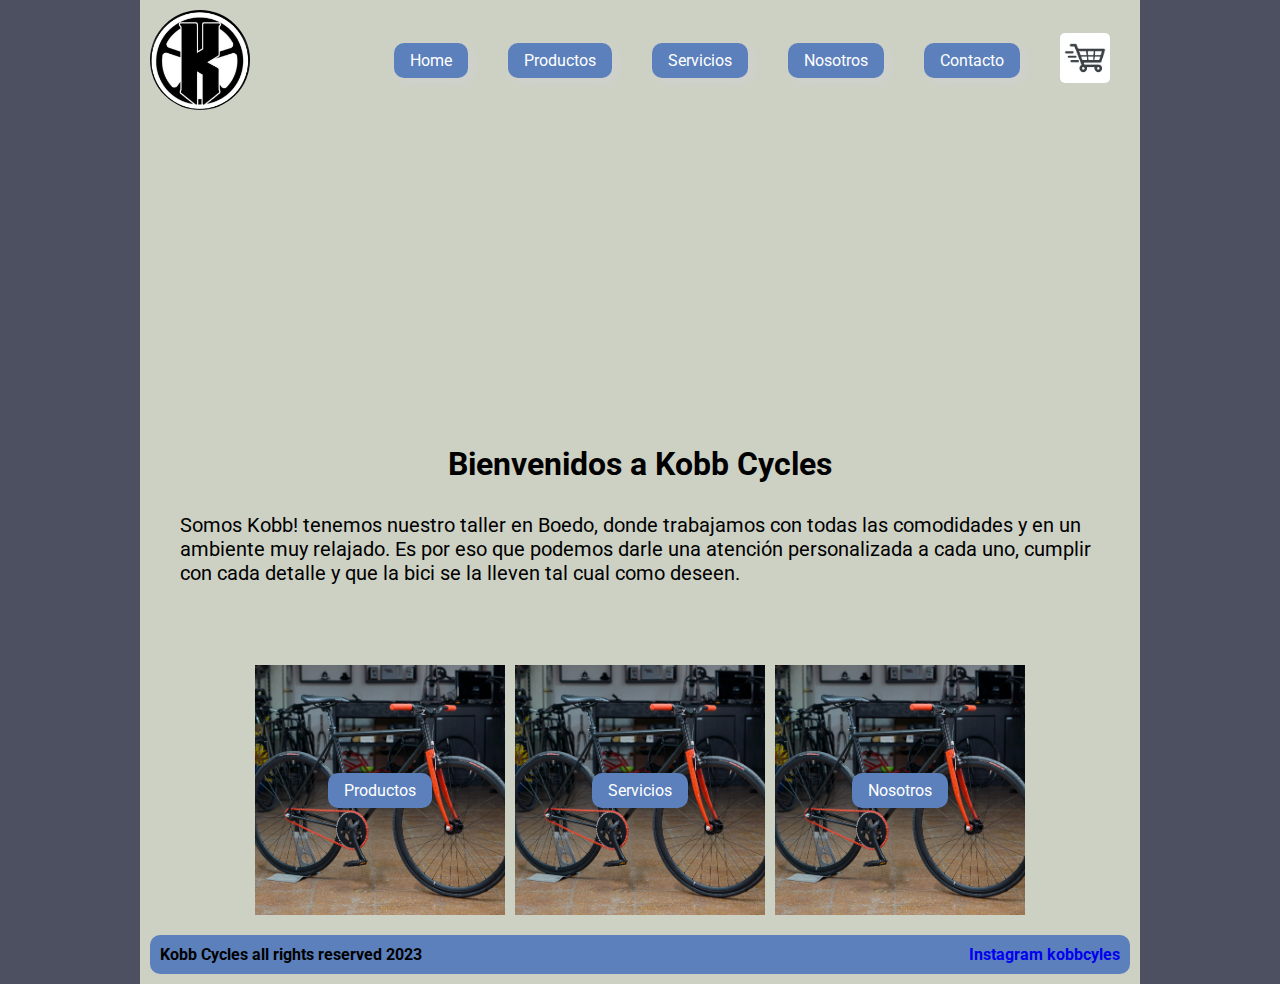
<file: index.html>
<!DOCTYPE html>
<html lang="en">
  <head>
    <meta charset="UTF-8" />
    <meta http-equiv="X-UA-Compatible" content="IE=edge" />
    <meta name="viewport" content="width=device-width, initial-scale=1.0" />
    <link rel="stylesheet" href="./css/style.css" />
    <link rel="preconnect" href="https://fonts.googleapis.com" />
    <link rel="preconnect" href="https://fonts.gstatic.com" crossorigin />
    <link
      href="https://fonts.googleapis.com/css2?family=Roboto:wght@400;700&display=swap"
      rel="stylesheet"
    />

    <title>Kobb Cycles</title>
    <link rel="icon" type="image/x-icon" href="./img/favicon-32x32.png" />
  </head>

  <body class="body">
    <div class="container-body">
      <header>
        <nav class="nav">
          <img class="logo" src="./img/kobb.png" alt="" />
          <ul class="menu">
            <a href="index.html">
              <li class="item">Home</li>
            </a>
            <a href="./pages/productos.html">
              <li class="item">Productos</li>
            </a>
            <a href="./pages/servicios.html">
              <li class="item">Servicios</li>
            </a>
            <a href="./pages/nosotros.html">
              <li class="item">Nosotros</li>
            </a>
            <a href="./pages/contacto.html">
              <li class="item">Contacto</li>
            </a>
            <a href="/pages/carrito.html" class="carrito-img">
              <li>
                <img
                  class="imagen-carrito"
                  src="./img/icono-carrito-compras-rapido_414847-513.avif"
                  alt=""
                />
              </li>
            </a>
          </ul>
        </nav>
        <iframe
          class="home-video"
          width="560"
          height="315"
          src="https://www.youtube.com/embed/xW2S3-eeb5s?autoplay=1&mute=1"
          title="YouTube video player"
          frameborder="0"
          allow="accelerometer; autoplay; clipboard-write; encrypted-media; gyroscope; picture-in-picture; web-share"
          allowfullscreen
        ></iframe>
      </header>

      <main class="main-container">
        <h1 class="main-title">Bienvenidos a Kobb Cycles</h1>
        <p class="main-text">
          Somos Kobb! tenemos nuestro taller en Boedo, donde trabajamos con
          todas las comodidades y en un ambiente muy relajado. Es por eso que
          podemos darle una atención personalizada a cada uno, cumplir con cada
          detalle y que la bici se la lleven tal cual como deseen.
        </p>

        <section class="cards">
          <div class="card">
            <a href="./pages/productos.html" class="card-item">
              <li>Productos</li>
            </a>
          </div>
          <div class="card">
            <a href="./pages/servicios.html" class="card-item">
              <li>Servicios</li>
            </a>
          </div>
          <div class="card">
            <a href="./pages/nosotros.html" class="card-item">
              <li>Nosotros</li>
            </a>
          </div>
        </section>
      </main>

      <footer class="footer">
        <p>Kobb Cycles all rights reserved 2023</p>
        <a target="_blank" href="https://www.instagram.com/kobb.cycles/?hl=es">
          <p>Instagram kobbcyles</p>
        </a>
      </footer>
    </div>
  </body>
  <!-- <script src="./js/script.js"></script> -->
</html>
</file>
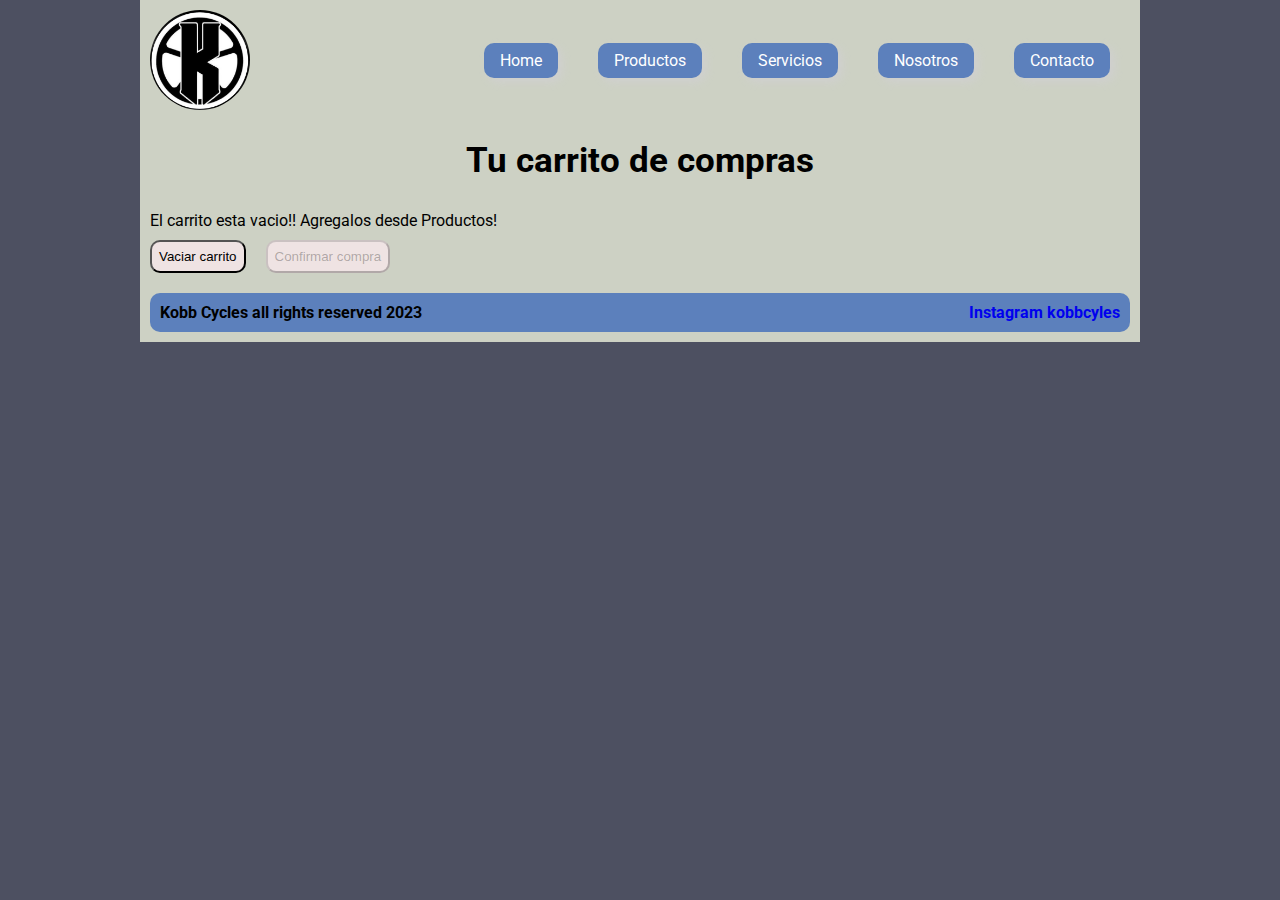
<file: pages/carrito.html>
<!DOCTYPE html>
<html lang="en">
  <head>
    <meta charset="UTF-8" />
    <meta http-equiv="X-UA-Compatible" content="IE=edge" />
    <meta name="viewport" content="width=device-width, initial-scale=1.0" />
    <link rel="stylesheet" href="../css/style.css" />
    <link rel="preconnect" href="https://fonts.googleapis.com" />
    <link rel="preconnect" href="https://fonts.gstatic.com" crossorigin />
    <link
      href="https://fonts.googleapis.com/css2?family=Roboto:wght@400;700&display=swap"
      rel="stylesheet"
    />
    <title>Kobb Cycles</title>
    <link rel="icon" type="image/x-icon" href="../img/favicon-32x32.png" />
  </head>

  <body class="body">
    <div class="container-body">
      <header>
        <nav class="nav">
          <img class="logo" src="../img/kobb.png" alt="" />
          <ul class="menu">
            <a href="../index.html">
              <li class="item">Home</li>
            </a>
            <a href="./productos.html">
              <li class="item">Productos</li>
            </a>
            <a href="./servicios.html">
              <li class="item">Servicios</li>
            </a>
            <a href="./nosotros.html">
              <li class="item">Nosotros</li>
            </a>
            <a href="./contacto.html">
              <li class="item">Contacto</li>
            </a>
          </ul>
        </nav>
      </header>
      <main class="main-carrito">
        <section class="descripcion">
          <h2>Tu carrito de compras</h2>
        </section>
        <div id="carrito" class="carrito"></div>
        <div class="botones-carrito">
          <button class="boton-carrito" id="clear">Vaciar carrito</button>
          <button class="boton-carrito" id="confirm">Confirmar compra</button>
        </div>
      </main>

      <footer class="footer">
        <p>Kobb Cycles all rights reserved 2023</p>
        <a target="_blank" href="https://www.instagram.com/kobb.cycles/?hl=es">
          <p>Instagram kobbcyles</p>
        </a>
      </footer>
    </div>
  </body>
  <script src="../js/script.js"></script>
  <script src="../js/carrito.js"></script>
</html>
</file>
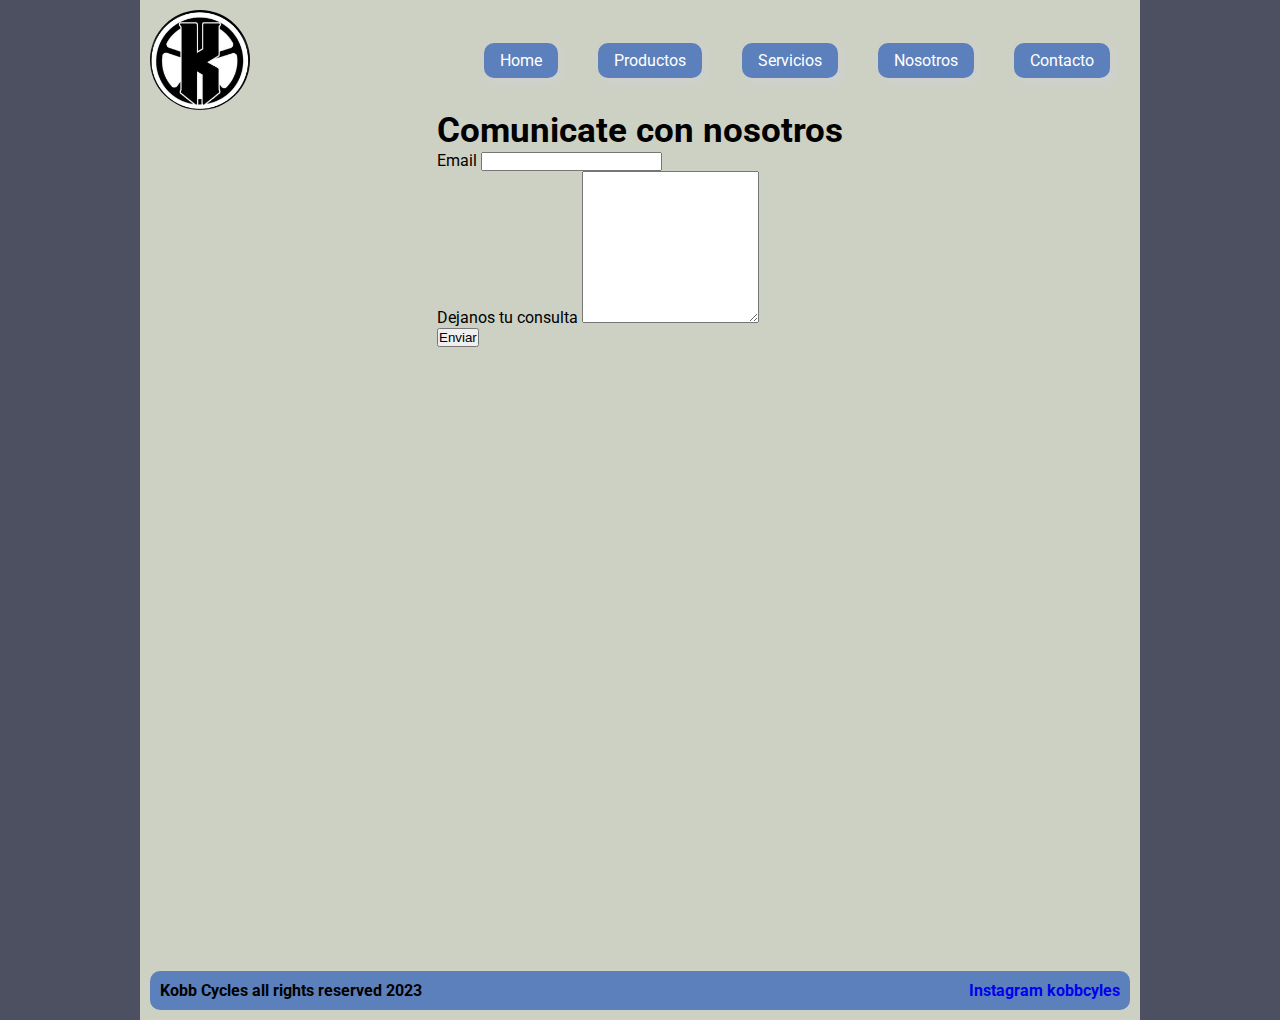
<file: pages/contacto.html>
<!DOCTYPE html>
<html lang="en">
  <head>
    <meta charset="UTF-8" />
    <meta http-equiv="X-UA-Compatible" content="IE=edge" />
    <meta name="viewport" content="width=device-width, initial-scale=1.0" />
    <link rel="stylesheet" href="../css/style.css" />
    <link rel="preconnect" href="https://fonts.googleapis.com" />
    <link rel="preconnect" href="https://fonts.gstatic.com" crossorigin />
    <link
      href="https://fonts.googleapis.com/css2?family=Roboto:wght@400;700&display=swap"
      rel="stylesheet"
    />
    <link
      href="https://cdn.jsdelivr.net/npm/bootstrap@5.3.1/dist/css/bootstrap.min.css"
      rel="stylesheet"
      integrity="sha384-4bw+/aepP/YC94hEpVNVgiZdgIC5+VKNBQNGCHeKRQN+PtmoHDEXuppvnDJzQIu9"
      crossorigin="anonymous"
    />
    <script
      src="https://cdn.jsdelivr.net/npm/bootstrap@5.3.1/dist/js/bootstrap.bundle.min.js"
      integrity="sha384-HwwvtgBNo3bZJJLYd8oVXjrBZt8cqVSpeBNS5n7C8IVInixGAoxmnlMuBnhbgrkm"
      crossorigin="anonymous"
    ></script>
    <title>Kobb Cycles</title>
    <link rel="icon" type="image/x-icon" href="../img/favicon-32x32.png" />
  </head>

  <body class="body">
    <div class="container-body">
      <header>
        <nav class="nav">
          <img class="logo" src="../img/kobb.png" alt="" />
          <ul class="menu">
            <a href="../index.html">
              <li class="item">Home</li>
            </a>
            <a href="./productos.html">
              <li class="item">Productos</li>
            </a>
            <a href="./servicios.html">
              <li class="item">Servicios</li>
            </a>
            <a href="./nosotros.html">
              <li class="item">Nosotros</li>
            </a>
            <a href="./contacto.html">
              <li class="item">Contacto</li>
            </a>
          </ul>
        </nav>
      </header>

      <main class="container mb-5">
        <div class="row w-100 row-gap-3">
          <div class="col-lg-6">
            <h2>Comunicate con nosotros</h2>
            <form>
              <div class="mb-3">
                <label for="exampleFormControlInput1" class="form-label"
                  >Email</label
                >
                <input
                  type="email"
                  class="form-control"
                  id="exampleFormControlInput1"
                  placeholder=""
                />
              </div>
              <div class="mb-3">
                <label for="exampleFormControlTextarea1" class="form-label"
                  >Dejanos tu consulta</label
                >
                <textarea
                  class="form-control"
                  id="exampleFormControlTextarea1"
                  rows="10"
                ></textarea>
              </div>
              <button type="button" class="btn btn-secondary btn-md">
                Enviar
              </button>
            </form>
          </div>

          <div class="col-lg-6">
            <iframe
              src="https://www.google.com/maps/embed?pb=!1m18!1m12!1m3!1d731.1937508556458!2d-58.421400425117056!3d-34.630739701025426!2m3!1f0!2f0!3f0!3m2!1i1024!2i768!4f13.1!3m3!1m2!1s0x95bccb2f2f80ef87%3A0x84336a42a503e2ec!2sTaller%20De%20Bicicletas%20Kobb!5e0!3m2!1ses!2sar!4v1690398960760!5m2!1ses!2sar"
              width="100%"
              height="600"
              style="border: 0"
              allowfullscreen=""
              loading="lazy"
              referrerpolicy="no-referrer-when-downgrade"
            ></iframe>
          </div>
        </div>
      </main>

      <footer class="footer">
        <p>Kobb Cycles all rights reserved 2023</p>
        <a target="_blank" href="https://www.instagram.com/kobb.cycles/?hl=es">
          <p>Instagram kobbcyles</p>
        </a>
      </footer>
    </div>
  </body>
</html>
</file>
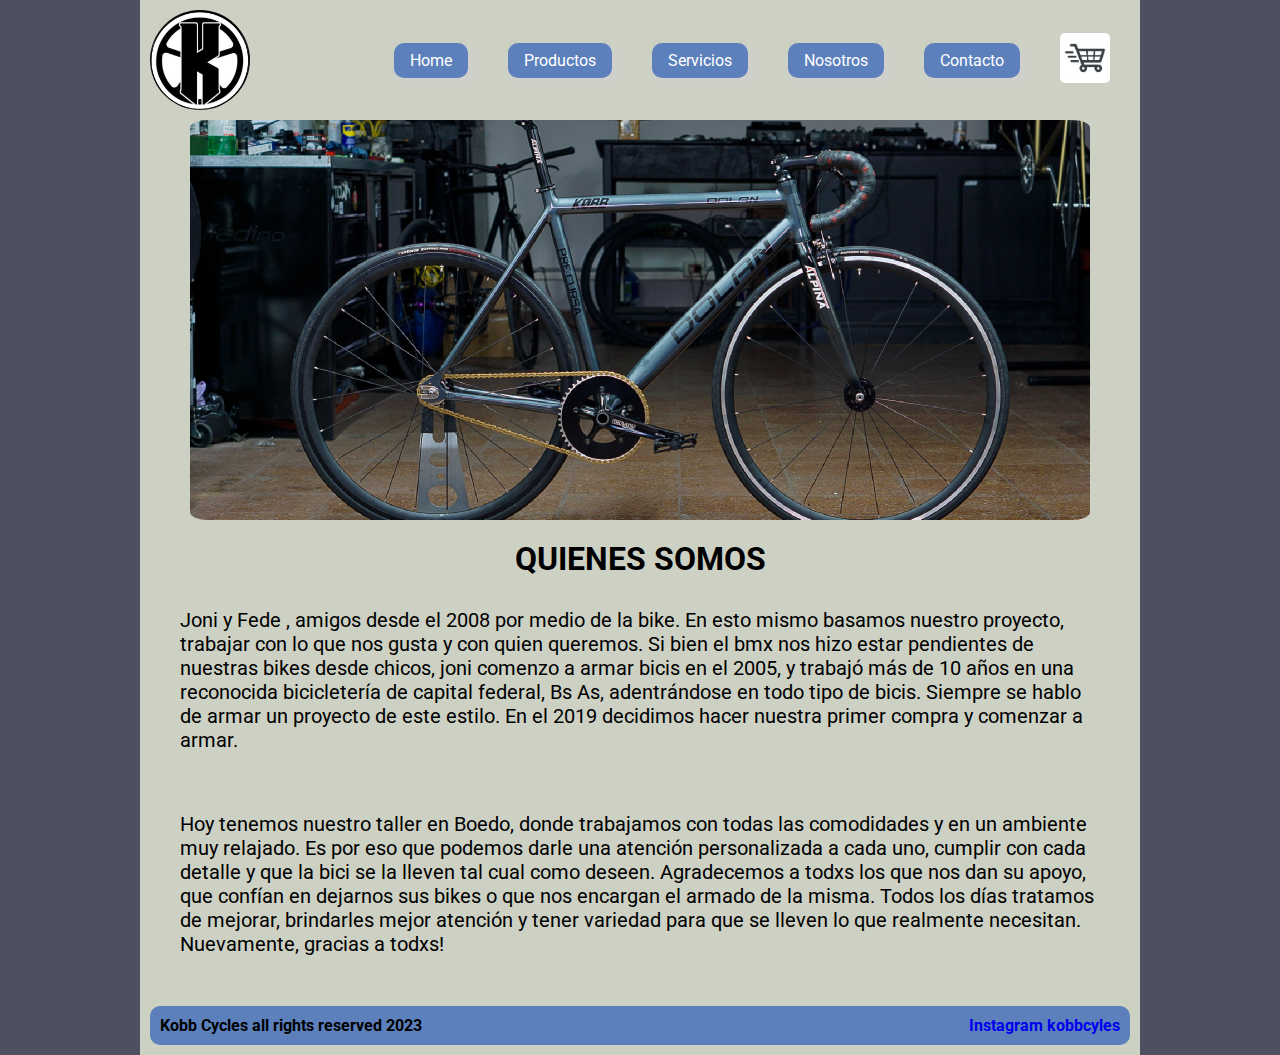
<file: pages/nosotros.html>
<!DOCTYPE html>
<html lang="en">
  <head>
    <meta charset="UTF-8" />
    <meta http-equiv="X-UA-Compatible" content="IE=edge" />
    <meta name="viewport" content="width=device-width, initial-scale=1.0" />
    <link rel="stylesheet" href="../css/style.css" />
    <link rel="preconnect" href="https://fonts.googleapis.com" />
    <link rel="preconnect" href="https://fonts.gstatic.com" crossorigin />
    <link
      href="https://fonts.googleapis.com/css2?family=Roboto:wght@400;700&display=swap"
      rel="stylesheet"
    />
    <title>Kobb Cycles</title>
    <link rel="icon" type="image/x-icon" href="../img/favicon-32x32.png" />
  </head>

  <body class="body">
    <div class="container-body">
      <header>
        <nav class="nav">
          <img class="logo" src="../img/kobb.png" alt="" />
          <ul class="menu">
            <a href="../index.html">
              <li class="item">Home</li>
            </a>
            <a href="./productos.html">
              <li class="item">Productos</li>
            </a>
            <a href="./servicios.html">
              <li class="item">Servicios</li>
            </a>
            <a href="./nosotros.html">
              <li class="item">Nosotros</li>
            </a>
            <a href="./contacto.html">
              <li class="item">Contacto</li>
            </a>
            <a href="/pages/carrito.html" class="carrito-img">
              <li>
                <img
                  class="imagen-carrito"
                  src="../img/icono-carrito-compras-rapido_414847-513.avif"
                  alt=""
                />
              </li>
            </a>
          </ul>
        </nav>

        <img
          class="portada"
          src="../img/Kobb-portada.png"
          alt="Una bicicleta"
        />
      </header>

      <main>
        <div class="main-container">
          <h1 class="main-title">QUIENES SOMOS</h1>
          <p class="main-text">
            Joni y Fede , amigos desde el 2008 por medio de la bike. En esto
            mismo basamos nuestro proyecto, trabajar con lo que nos gusta y con
            quien queremos. Si bien el bmx nos hizo estar pendientes de nuestras
            bikes desde chicos, joni comenzo a armar bicis en el 2005, y trabajó
            más de 10 años en una reconocida bicicletería de capital federal, Bs
            As, adentrándose en todo tipo de bicis. Siempre se hablo de armar un
            proyecto de este estilo. En el 2019 decidimos hacer nuestra primer
            compra y comenzar a armar.
          </p>
          <p class="main-text">
            Hoy tenemos nuestro taller en Boedo, donde trabajamos con todas las
            comodidades y en un ambiente muy relajado. Es por eso que podemos
            darle una atención personalizada a cada uno, cumplir con cada
            detalle y que la bici se la lleven tal cual como deseen. Agradecemos
            a todxs los que nos dan su apoyo, que confían en dejarnos sus bikes
            o que nos encargan el armado de la misma. Todos los días tratamos de
            mejorar, brindarles mejor atención y tener variedad para que se
            lleven lo que realmente necesitan. Nuevamente, gracias a todxs!
          </p>
        </div>
      </main>

      <footer class="footer">
        <p>Kobb Cycles all rights reserved 2023</p>
        <a target="_blank" href="https://www.instagram.com/kobb.cycles/?hl=es">
          <p>Instagram kobbcyles</p>
        </a>
      </footer>
    </div>
  </body>
</html>
</file>
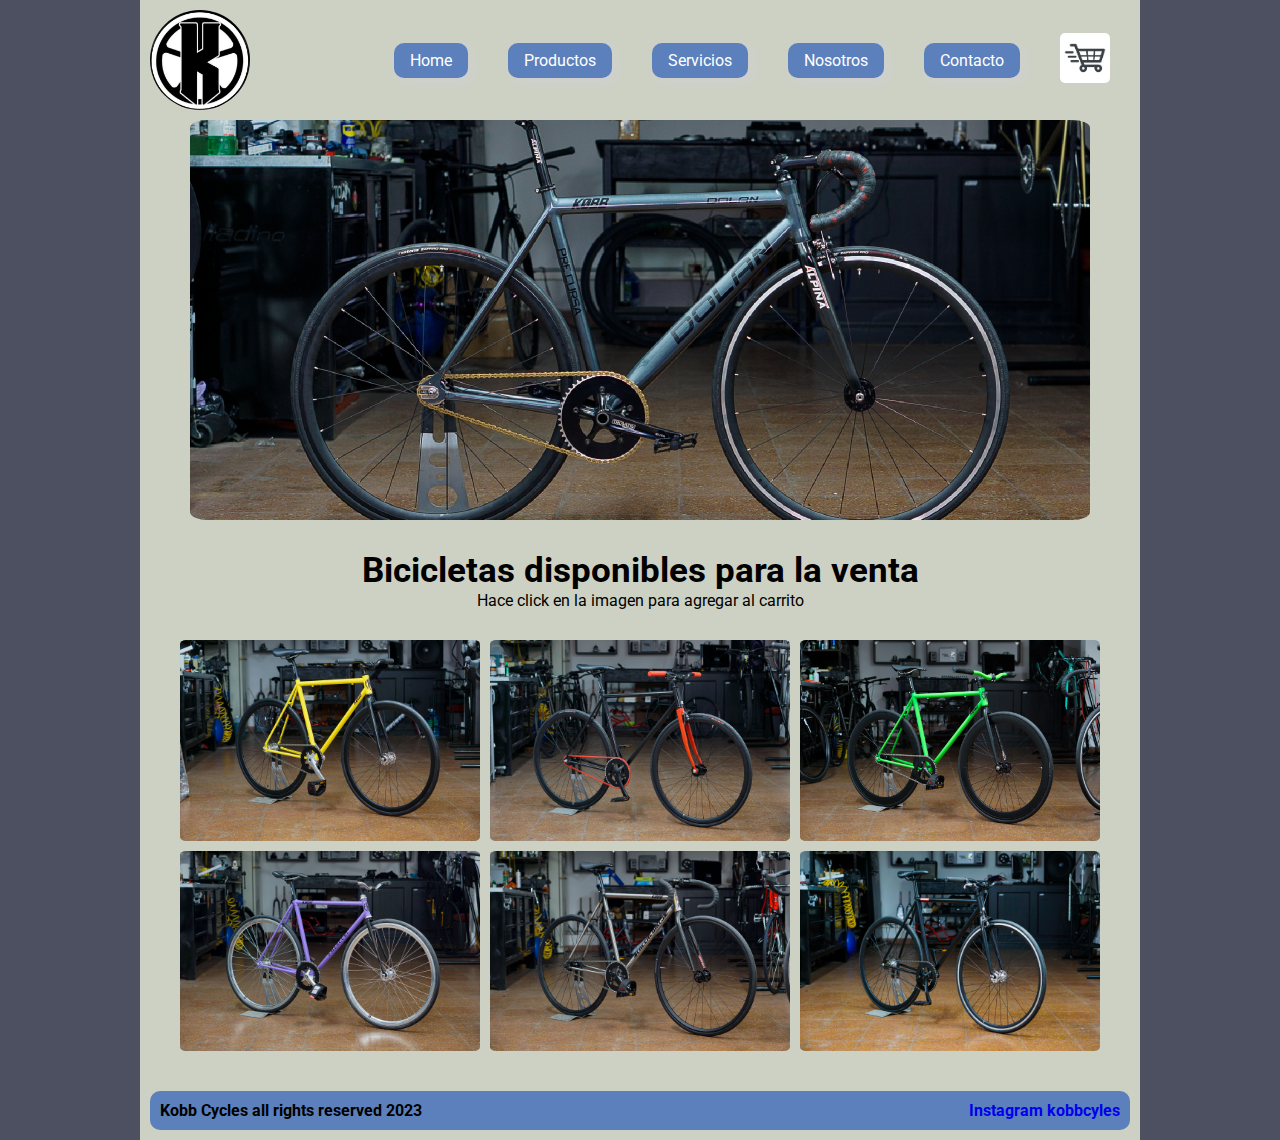
<file: pages/productos.html>
<!DOCTYPE html>
<html lang="en">
  <head>
    <meta charset="UTF-8" />
    <meta http-equiv="X-UA-Compatible" content="IE=edge" />
    <meta name="viewport" content="width=device-width, initial-scale=1.0" />
    <link rel="stylesheet" href="../css/style.css" />
    <link rel="preconnect" href="https://fonts.googleapis.com" />
    <link rel="preconnect" href="https://fonts.gstatic.com" crossorigin />
    <link
      href="https://fonts.googleapis.com/css2?family=Roboto:wght@400;700&display=swap"
      rel="stylesheet"
    />
    <title>Kobb Cycles</title>
    <link rel="icon" type="image/x-icon" href="../img/favicon-32x32.png" />
  </head>

  <body class="body">
    <div class="container-body">
      <header>
        <nav class="nav">
          <img class="logo" src="../img/kobb.png" alt="" />
          <ul class="menu">
            <a href="../index.html">
              <li class="item">Home</li>
            </a>
            <a href="./productos.html">
              <li class="item">Productos</li>
            </a>
            <a href="./servicios.html">
              <li class="item">Servicios</li>
            </a>
            <a href="./nosotros.html">
              <li class="item">Nosotros</li>
            </a>
            <a href="./contacto.html">
              <li class="item">Contacto</li>
            </a>
            <a href="/pages/carrito.html" class="carrito-img">
              <li>
                <img
                  class="imagen-carrito"
                  src="../img/icono-carrito-compras-rapido_414847-513.avif"
                  alt=""
                />
              </li>
            </a>
          </ul>
        </nav>

        <img
          class="portada"
          src="../img/Kobb-portada.png"
          alt="Una bicicleta"
        />
      </header>
      <main>
        <section class="descripcion">
          <h2>Bicicletas disponibles para la venta</h2>
          <p class="product-text">
            Hace click en la imagen para agregar al carrito
          </p>
        </section>
        <section class="imagenes" id="imagenes">
          <img
            id="fad-amarilla"
            class="imagen"
            src="../img/fad-fixed-amarilla.jpeg"
            alt=""
          />
          <img
            id="fad-fluo"
            class="imagen"
            src="../img/fad-fixed-fluo.jpeg"
            alt=""
          />
          <img
            id="fad-verde"
            class="imagen"
            src="../img/fad-single-verde.jpeg"
            alt=""
          />
          <img
            id="mercuri-violeta"
            class="imagen"
            src="../img/Mercury-fixed-violeta.jpeg"
            alt=""
          />
          <img id="nn-cromo" class="imagen" src="../img/nn-cromo.jpeg" alt="" />
          <img
            id="nn-negra"
            class="imagen"
            src="../img/nn-single.jpeg"
            alt=""
          />
        </section>
      </main>

      <footer class="footer">
        <p>Kobb Cycles all rights reserved 2023</p>
        <a target="_blank" href="https://www.instagram.com/kobb.cycles/?hl=es">
          <p>Instagram kobbcyles</p>
        </a>
      </footer>
    </div>
  </body>
  <script src="../js/script.js"></script>
  <script src="../js/productos.js"></script>
</html>
</file>
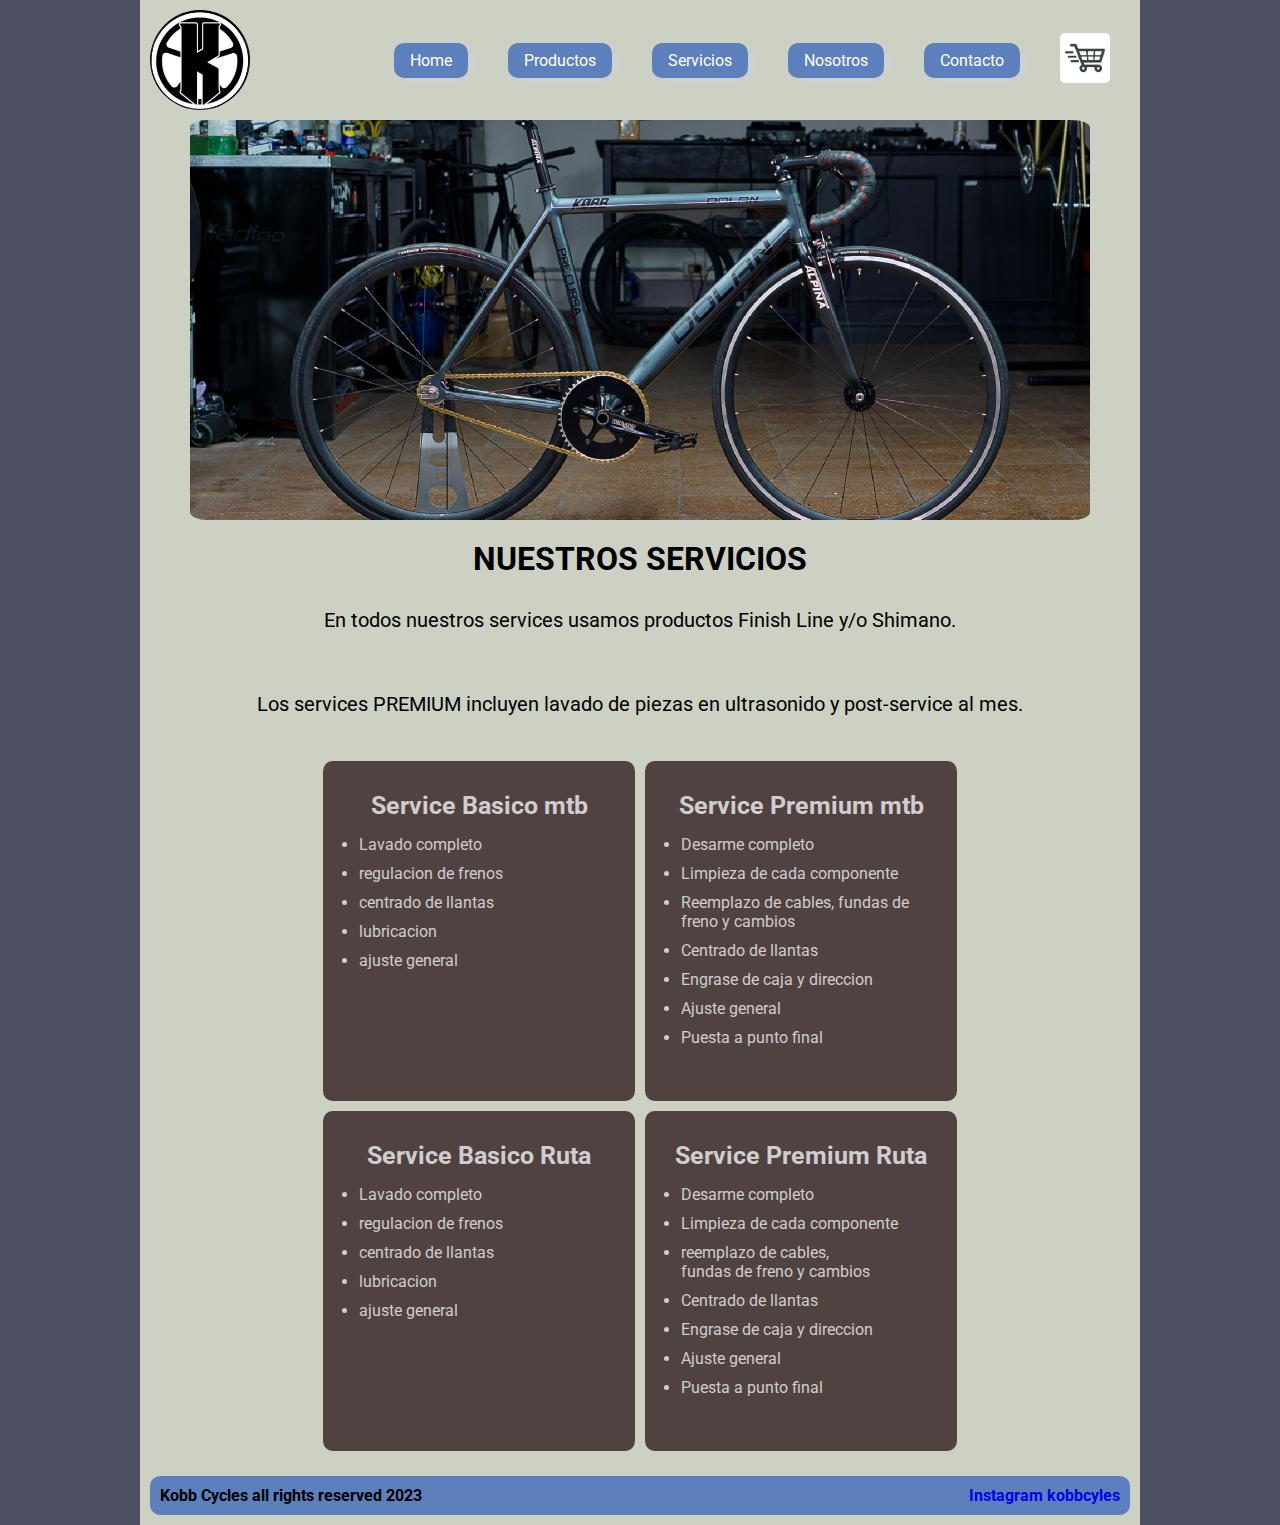
<file: pages/servicios.html>
<!DOCTYPE html>
<html lang="en">
  <head>
    <meta charset="UTF-8" />
    <meta http-equiv="X-UA-Compatible" content="IE=edge" />
    <meta name="viewport" content="width=device-width, initial-scale=1.0" />
    <link rel="stylesheet" href="../css/style.css" />
    <link rel="preconnect" href="https://fonts.googleapis.com" />
    <link rel="preconnect" href="https://fonts.gstatic.com" crossorigin />
    <link
      href="https://fonts.googleapis.com/css2?family=Roboto:wght@400;700&display=swap"
      rel="stylesheet"
    />
    <title>Kobb Cycles</title>
    <link rel="icon" type="image/x-icon" href="../img/favicon-32x32.png" />
  </head>

  <body class="body">
    <div class="container-body">
      <header>
        <nav class="nav">
          <img class="logo" src="../img/kobb.png" alt="" />
          <ul class="menu">
            <a href="../index.html">
              <li class="item">Home</li>
            </a>
            <a href="./productos.html">
              <li class="item">Productos</li>
            </a>
            <a href="./servicios.html">
              <li class="item">Servicios</li>
            </a>
            <a href="./nosotros.html">
              <li class="item">Nosotros</li>
            </a>
            <a href="./contacto.html">
              <li class="item">Contacto</li>
            </a>
            <a href="/pages/carrito.html" class="carrito-img">
              <li>
                <img
                  class="imagen-carrito"
                  src="../img/icono-carrito-compras-rapido_414847-513.avif"
                  alt=""
                />
              </li>
            </a>
          </ul>
        </nav>

        <img
          class="portada"
          src="../img/Kobb-portada.png"
          alt="Una bicicleta"
        />
      </header>

      <main class="main-container">
        <div class="title-container">
          <h1 class="main-title">NUESTROS SERVICIOS</h1>
          <p class="main-text">
            En todos nuestros services usamos productos Finish Line y/o Shimano.
          </p>
          <p class="main-text">
            Los services PREMIUM incluyen lavado de piezas en ultrasonido y
            post-service al mes.
          </p>
        </div>
        <div class="grid-container">
          <div class="grid-item">
            <h2 class="card-title">Service Basico mtb</h2>

            <ul class="service-list">
              <li class="item-list">Lavado completo</li>

              <li class="item-list">regulacion de frenos</li>
              <li class="item-list">centrado de llantas</li>
              <li class="item-list">lubricacion</li>
              <li class="item-list">ajuste general</li>
            </ul>
          </div>
          <div class="grid-item">
            <h2 class="card-title">Service Premium mtb</h2>
            <ul class="service-list">
              <li class="item-list">Desarme completo</li>
              <li class="item-list">Limpieza de cada componente</li>
              <li class="item-list">
                Reemplazo de cables, fundas de freno y cambios
              </li>
              <li class="item-list">Centrado de llantas</li>
              <li class="item-list">Engrase de caja y direccion</li>
              <li class="item-list">Ajuste general</li>
              <li class="item-list">Puesta a punto final</li>
            </ul>
          </div>
          <div class="grid-item">
            <h2 class="card-title">Service Basico Ruta</h2>
            <ul class="service-list">
              <li class="item-list">Lavado completo</li>

              <li class="item-list">regulacion de frenos</li>
              <li class="item-list">centrado de llantas</li>
              <li class="item-list">lubricacion</li>
              <li class="item-list">ajuste general</li>
            </ul>
          </div>
          <div class="grid-item">
            <h2 class="card-title">Service Premium Ruta</h2>
            <ul class="service-list">
              <li class="item-list">Desarme completo</li>
              <li class="item-list">Limpieza de cada componente</li>
              <li class="item-list">
                reemplazo de cables, <br />fundas de freno y cambios
              </li>
              <li class="item-list">Centrado de llantas</li>
              <li class="item-list">Engrase de caja y direccion</li>
              <li class="item-list">Ajuste general</li>
              <li class="item-list">Puesta a punto final</li>
            </ul>
          </div>
        </div>
      </main>
      <footer class="footer">
        <p>Kobb Cycles all rights reserved 2023</p>
        <a target="_blank" href="https://www.instagram.com/kobb.cycles/?hl=es">
          <p>Instagram kobbcyles</p>
        </a>
      </footer>
    </div>
  </body>
</html>
</file>
<file: css/style.css>
* {
  margin: 0;
  padding: 0;
  box-sizing: border-box;
}

.logo {
  width: 100px;
  height: 100px;
  border-radius: 50%;
}

.nav {
  display: flex;
  justify-content: space-between;
  align-items: center;
  width: 100%;
}

header {
  display: flex;
  flex-direction: column;
  align-items: center;
  width: 100%;
}

.menu {
  list-style-type: none;
  display: flex;
  padding: 20px;
  align-items: center;
  gap: 40px;
}

.item {
  display: flex;
  color: white;
  justify-content: space-between;
  padding: 0.5rem 1rem;
  background-color: #5c80bc;
  border-radius: 10px;
  box-shadow: 4px 4px 10px rgb(208, 208, 208);
}

.imagen-carrito {
  width: 50px;
  border-radius: 5px;
}

.portada {
  width: 900px;
  margin-top: 10px;
  border-radius: 2%;
}

a {
  text-decoration: none;
}

.body {
  display: flex;
  justify-content: center;
  background-color: #4d5061;
  font-family: "Roboto", sans-serif;
}

.container-body {
  display: flex;
  flex-direction: column;
  background-color: #cdd1c4;
  padding: 10px;
  width: 1000px;
  align-items: center;
}

.descripcion {
  margin: 30px;
  display: flex;
  flex-direction: column;
  align-items: center;
}

.imagenes {
  display: flex;
  flex-flow: row wrap;
  gap: 10px;
  justify-content: center;
  margin-bottom: 20px;
}

.imagen {
  width: 300px;
  border-radius: 2%;
  cursor: pointer;
}

h2 {
  font-weight: 700;
  font-size: 35px;
  text-align: center;
}

.footer {
  display: flex;
  margin-top: 20px;
  background-color: #5c80bc;
  padding: 10px;
  border-radius: 10px;
  width: 100%;
  justify-content: space-between;
  font-weight: 700;
}

.card {
  margin-top: 50px;
  width: 250px;
  height: 250px;
  background-image: url("../img/fad-fixed-fluo.jpeg");
  background-size: cover;
  background-position: 50%;
  display: flex;
  align-items: center;
  justify-content: center;
}

.card-item {
  display: flex;
  color: white;
  padding: 0.5rem 1rem;
  background-color: #5c80bc;
  border-radius: 10px;
  list-style: none;
}

.cards {
  display: flex;
  gap: 10px;
  justify-content: center;
}

.main-text {
  padding: 30px;
  font-size: 20px;
}

.grid-container {
  display: grid;
  margin-top: 10px;
  grid-template-columns: 1fr 1fr;
  grid-template-rows: 350px 350px;
}

.grid-item {
  display: flex;
  flex-direction: column;
  align-items: center;
  margin: 5px;
  padding: 20px;
  background-color: rgb(81, 66, 66);
  color: rgb(207, 205, 205);
  border-radius: 3%;
}

.service-list {
  display: flex;
  flex-direction: column;
  width: 250px;
}

.card-title {
  margin: 10px;
  font-size: 25px;
}

.main-container {
  display: flex;
  flex-direction: column;
  align-items: center;
}

.title-container {
  display: flex;
  flex-direction: column;
  align-items: center;
}

.item-list {
  margin: 5px;
}

.main-title {
  margin-top: 20px;
}
.carrito {
  display: flex;
  flex-direction: column;
  align-items: flex-start;
}
.main-carrito {
  display: flex;
  flex-direction: column;
  width: 100%;
}

.lista-carrito {
  padding: 10px;
}

.botones-carrito {
  display: flex;
  gap: 20px;
  margin-top: 10px;
}
.boton-carrito {
  padding: 7px;
  border-radius: 10px;
  background-color: #efe3e3;
  cursor: pointer;
}

.product-text {
  font-size: 16 px;
}

@media (min-width: 568px) and (max-width: 1000px) {
  .logo {
    width: 70px;
    height: 70px;
  }

  .item {
    padding: 0.4rem 0.7rem;
  }

  .nav {
    margin-bottom: 10px;
  }

  .menu {
    padding: 10px;
    align-items: center;
    gap: 10px;
  }

  .home-video {
    width: 550px;
    height: 300px;
  }

  .card {
    margin-top: 50px;
    width: 175px;
    height: 175px;
  }
  .portada {
    width: 100%;
    margin-top: 10px;
    border-radius: 2%;
  }

  h2 {
    font-size: 30px;
  }

  .imagen {
    width: 250px;
  }
}

@media (max-width: 567px) {
  .container-body {
    width: 100%;
  }

  .main-container {
    width: 100%;
  }

  .menu {
    flex-direction: column;
    gap: 2px;
    align-items: flex-start;
  }

  .menu a {
    width: 100%;
  }

  .item {
    font-size: 12px;
  }

  .home-video {
    width: 300px;
    height: 300px;
  }

  .cards {
    flex-direction: column;
  }
  .portada {
    width: 100%;
  }
}

@media (max-width: 620px) {
  .grid-container {
    grid-template-columns: 1fr;
    grid-template-rows: 1fr;
  }
}
</file>
